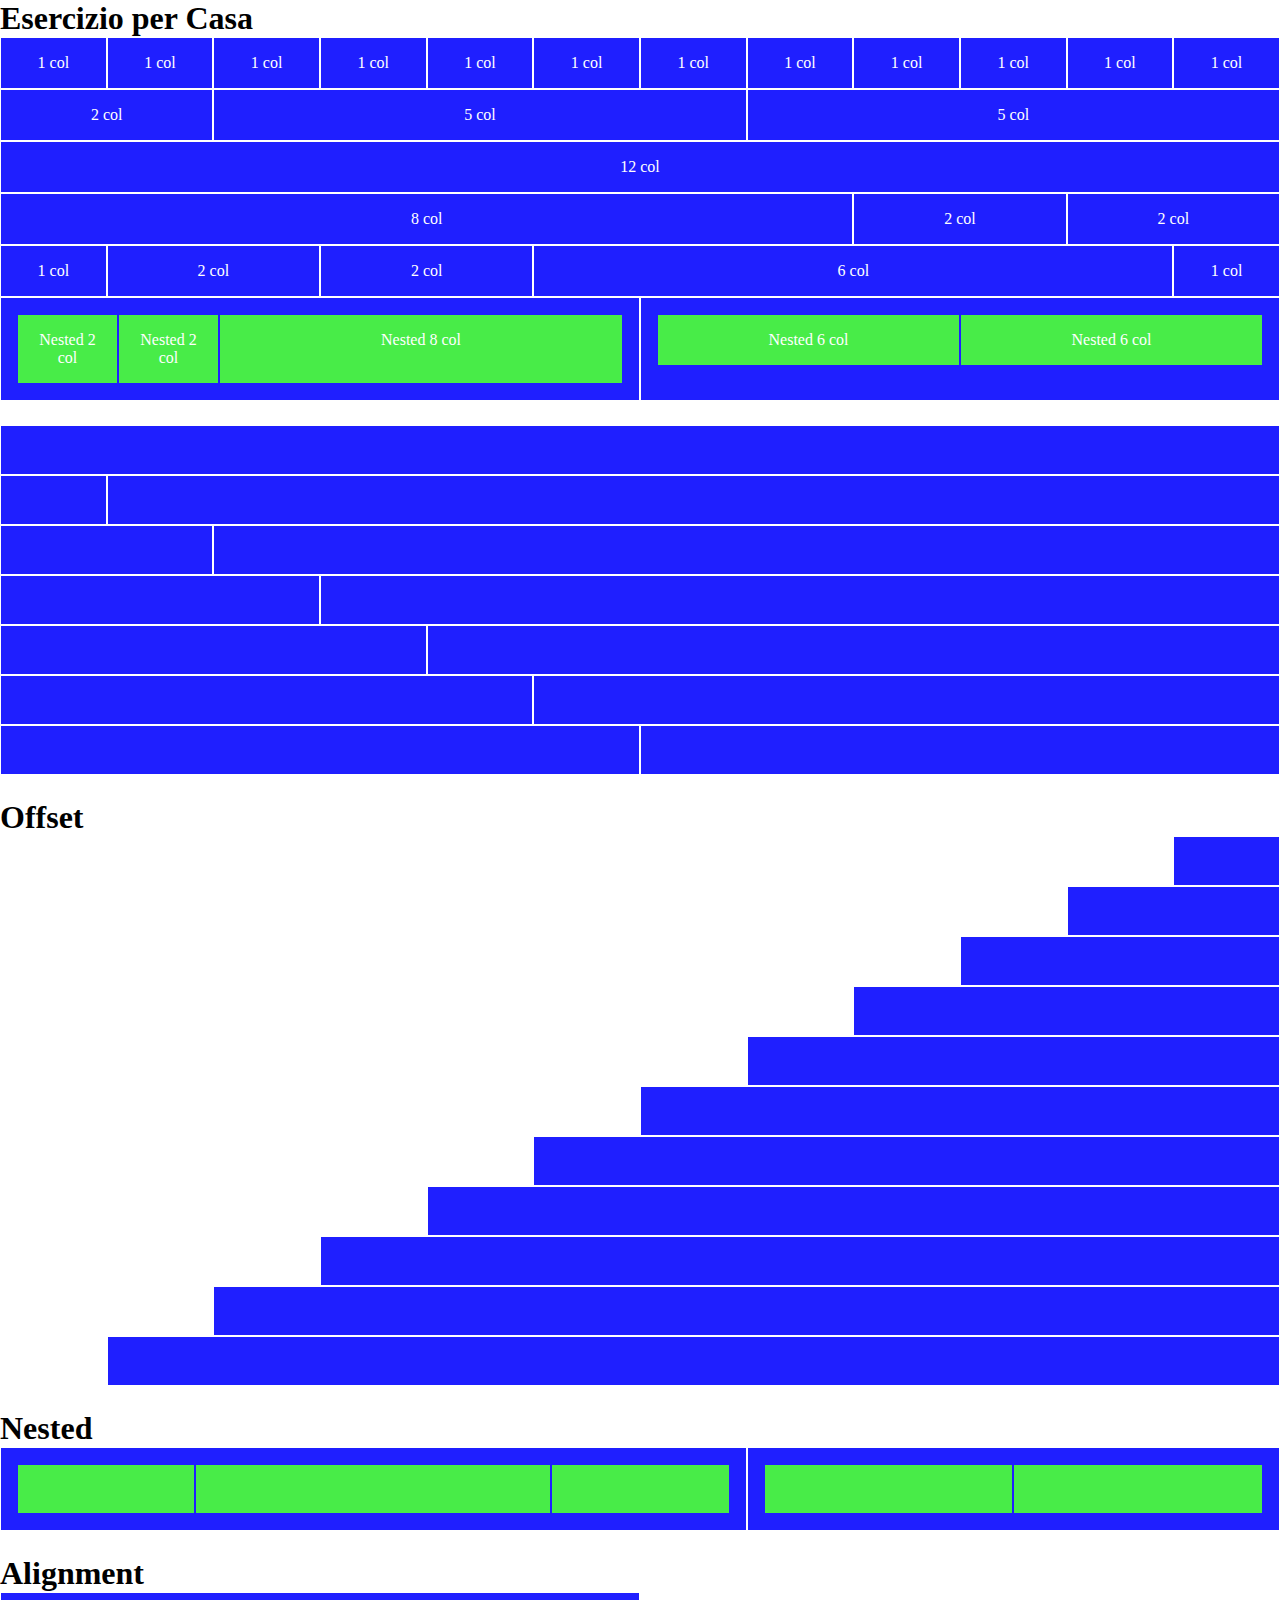
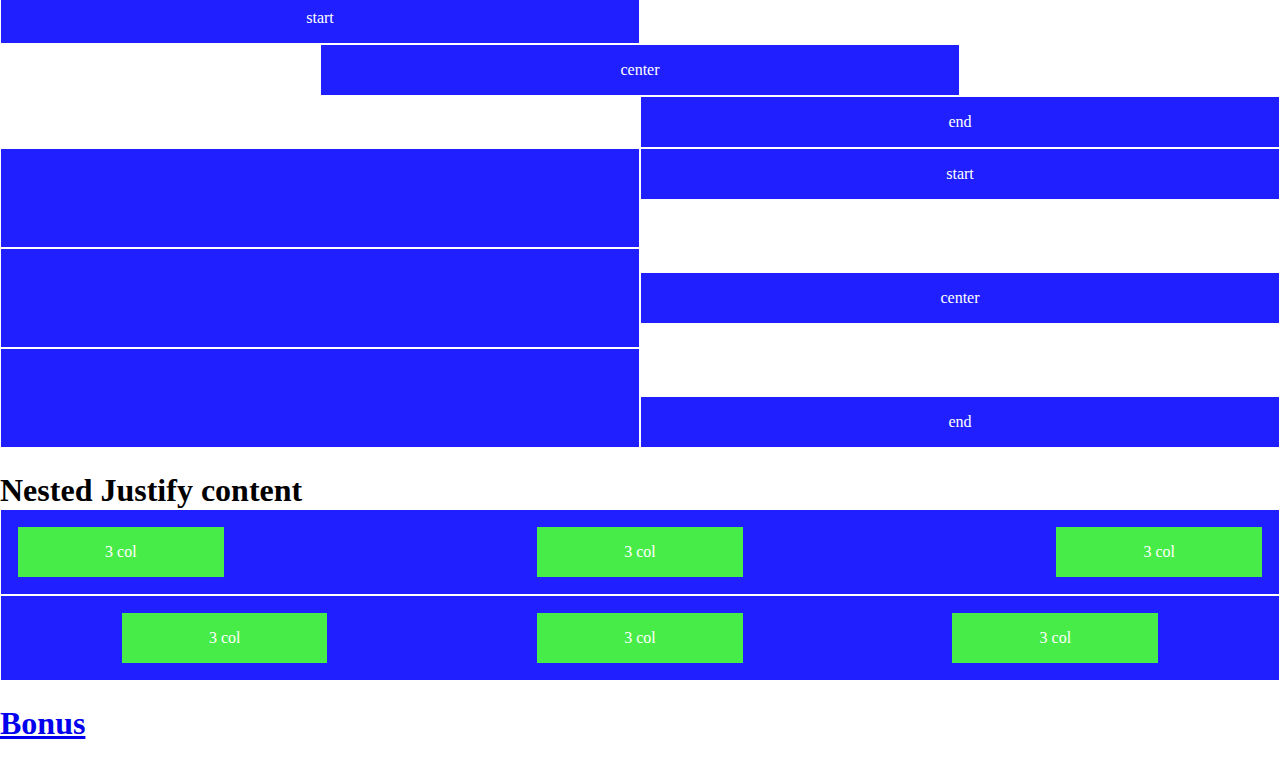
<file: index.html>
<!DOCTYPE html>
<html lang="en">
<head>
    <meta charset="UTF-8">
    <meta http-equiv="X-UA-Compatible" content="IE=edge">
    <meta name="viewport" content="width=device-width, initial-scale=1.0">
    <title>12 bool</title>

    <!-- 12 bool -->
    <link rel="stylesheet" href="css/12BoolFlex.css">
    <!-- main style -->
    <link rel="stylesheet" href="css/style.css">
</head>
<body>
    <main>
        <h1>Esercizio per Casa</h1>
        <section>
            <!-- dal momento che c'è il flex wrap le row non sono obbligatorie CON LE COL-N -->
            <div class="row">
                <div class="col-1">1 col</div>
                <div class="col-1">1 col</div>
                <div class="col-1">1 col</div>
                <div class="col-1">1 col</div>
                <div class="col-1">1 col</div>
                <div class="col-1">1 col</div>
                <div class="col-1">1 col</div>
                <div class="col-1">1 col</div>
                <div class="col-1">1 col</div>
                <div class="col-1">1 col</div>
                <div class="col-1">1 col</div>
                <div class="col-1">1 col</div>
            </div>
            <div class="row">
                <!-- il contenuto andrebbe messo dentro un div e non direttamente nel col -->
                <div class="col-2">2 col</div>
                <div class="col-5">5 col</div>
                <div class="col-5">5 col</div>
            </div>
            <div class="row">
                <div class="col-12">12 col</div>
            </div>
            <div class="row">
                <div class="col-8">8 col</div>
                <div class="col-2">2 col</div>
                <div class="col-2">2 col</div>
            </div>
            <div class="row">
                <div class="col-1">1 col</div>
                <div class="col-2">2 col</div>
                <div class="col-2">2 col</div>
                <div class="col-6">6 col</div>
                <div class="col-1">1 col</div>
            </div>
            <div class="row">
                <div class="col-6">
                    <div class="row">
                        <!-- si spacca e non so perchè -->
                        <div class="col-2 nested">Nested 2 col</div>
                        <div class="col-2 nested">Nested 2 col</div>
                        <div class="col-8 nested">Nested 8 col</div>
                    </div>
                </div>
                <div class="col-6">
                    <div class="row">
                        <div class="col-6 nested">Nested 6 col</div>
                        <div class="col-6 nested">Nested 6 col</div>
                    </div>
                </div>
            </div>
        </section>
        <section>
            <div class="row">
                <div class="col-12"></div>
            </div>
            <div class="row">
                <div class="col-1"></div>
                <div class="col-11"></div>
            </div>
            <div class="row">
                <div class="col-2"></div>
                <div class="col-10"></div>
            </div>
            <div class="row">
                <div class="col-3"></div>
                <div class="col-9"></div>
            </div>
            <div class="row">
                <div class="col-4"></div>
                <div class="col-8"></div>
            </div>
            <div class="row">
                <div class="col-5"></div>
                <div class="col-7"></div>
            </div>
            <div class="row">
                <div class="col-6"></div>
                <div class="col-6"></div>
            </div>
        </section>
        <h1>Offset</h1>
        <section>
            <div class="row">
                <!-- gli offset e col si possono mettere nello stesso div -->
                <div class="offset-11"></div>
                <div class="col-1"></div>
            </div>
            <div class="row">
                <div class="offset-10"></div>
                <div class="col-2"></div>
            </div>
            <div class="row">
                <div class="offset-9"></div>
                <div class="col-3"></div>
            </div>
            <div class="row">
                <div class="offset-8"></div>
                <div class="col-4"></div>
            </div>
            <div class="row">
                <div class="offset-7"></div>
                <div class="col-5"></div>
            </div>
            <div class="row">
                <div class="offset-6"></div>
                <div class="col-6"></div>
            </div>
            <div class="row">
                <div class="offset-5"></div>
                <div class="col-7"></div>
            </div>
            <div class="row">
                <div class="offset-4"></div>
                <div class="col-8"></div>
            </div>
            <div class="row">
                <div class="offset-3"></div>
                <div class="col-9"></div>
            </div>
            <div class="row">
                <div class="offset-2"></div>
                <div class="col-10"></div>
            </div>
            <div class="row">
                <div class="offset-1"></div>
                <div class="col-11"></div>
            </div>
        </section>
        <h1>Nested</h1>
        <section>
            <div class="row">
                <div class="col-7">
                    <div class="row">
                        <div class="col-3 nested"></div>
                        <div class="col-6 nested"></div>
                        <div class="col-3 nested"></div>
                    </div>
                </div>
                <div class="col-5">
                    <div class="row">
                        <div class="col-6 nested"></div>
                        <div class="col-6 nested"></div>
                    </div>
                </div>
            </div>
        </section> 
        <h1>Alignment</h1>
        <section>
            <div class="row">
                <div class="col-6">start</div>
            </div>
            <div class="row justify-center">
                <div class="col-6">center</div>
            </div>
            <div class="row justify-end">
                <div class="col-6">end</div>
            </div>
            <div class="row align-start">
                <div class="col-6 double"></div>
                <div class="col-6">start</div>
            </div>
            <div class="row align-center">
                <div class="col-6 double"></div>
                <div class="col-6">center</div>
            </div>
            <div class="row align-end">
                <div class="col-6 double"></div>
                <div class="col-6">end</div>
            </div>
        </section>
        <h1>Nested Justify content</h1>
        <section>
            <div class="row">
                <div class="col-12">
                    <div class="row justify-between">
                        <div class="col-2 nested">3 col</div>
                        <div class="col-2 nested">3 col</div>
                        <div class="col-2 nested">3 col</div>
                    </div>
                </div>
                <div class="col-12">
                    <div class="row justify-around">
                        <div class="col-2 nested">3 col</div>
                        <div class="col-2 nested">3 col</div>
                        <div class="col-2 nested">3 col</div>
                    </div>
                </div>
            </div>
        </section>
        <section>
            <a href="bonus/index.html">
                <h1>Bonus</h1>
            </a>
        </section>
    </main>
</body>
</html>
</file>
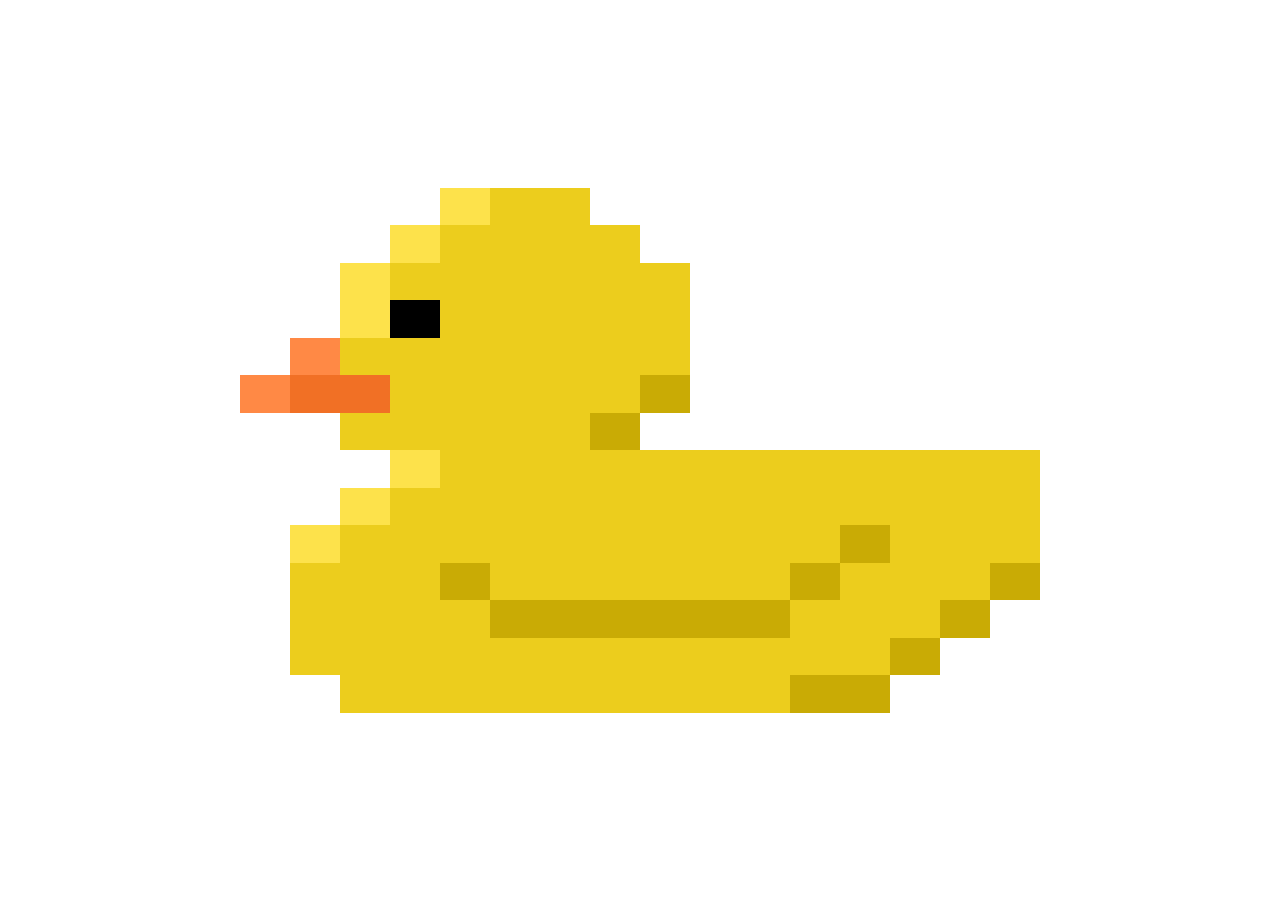
<file: bonus/index.html>
<!DOCTYPE html>
<html lang="en">
    <head>
        <meta charset="UTF-8">
        <meta http-equiv="X-UA-Compatible" content="IE=edge">
        <meta name="viewport" content="width=device-width, initial-scale=1.0">
        <title>12 bool</title>

        <!-- 12 bool -->
        <link rel="stylesheet" href="css/12BoolFlex.css">
        <!-- main style -->
        <link rel="stylesheet" href="css/style.css">
    </head>
    <body>
        <main class="container">
            <div class="row">
                <div class="col-1"></div>
                <div class="col-1"></div>
                <div class="col-1"></div>
                <div class="col-1"></div>
                <div class="col-1"></div>
                <div class="col-1"></div>
                <div class="col-1"></div>
                <div class="col-1"></div>
                <div class="col-1"></div>
                <div class="col-1"></div>
                <div class="col-1"></div>
                <div class="col-1"></div>
                <div class="col-1"></div>
                <div class="col-1"></div>
                <div class="col-1"></div>
                <div class="col-1"></div>
                <div class="col-1"></div>
                <div class="col-1"></div>
                <div class="col-1"></div>
                <div class="col-1"></div>
                <div class="col-1"></div>
                <div class="col-1"></div>
                <div class="col-1"></div>
                <div class="col-1"></div>
            </div>
            <div class="row">
                <div class="col-1"></div>
                <div class="col-1"></div>
                <div class="col-1"></div>
                <div class="col-1"></div>
                <div class="col-1"></div>
                <div class="col-1"></div>
                <div class="col-1"></div>
                <div class="col-1"></div>
                <div class="col-1"></div>
                <div class="col-1"></div>
                <div class="col-1"></div>
                <div class="col-1"></div>
                <div class="col-1"></div>
                <div class="col-1"></div>
                <div class="col-1"></div>
                <div class="col-1"></div>
                <div class="col-1"></div>
                <div class="col-1"></div>
                <div class="col-1"></div>
                <div class="col-1"></div>
                <div class="col-1"></div>
                <div class="col-1"></div>
                <div class="col-1"></div>
                <div class="col-1"></div>
            </div>
            <div class="row">
                <div class="col-1"></div>
                <div class="col-1"></div>
                <div class="col-1"></div>
                <div class="col-1"></div>
                <div class="col-1"></div>
                <div class="col-1"></div>
                <div class="col-1"></div>
                <div class="col-1"></div>
                <div class="col-1"></div>
                <div class="col-1"></div>
                <div class="col-1"></div>
                <div class="col-1"></div>
                <div class="col-1"></div>
                <div class="col-1"></div>
                <div class="col-1"></div>
                <div class="col-1"></div>
                <div class="col-1"></div>
                <div class="col-1"></div>
                <div class="col-1"></div>
                <div class="col-1"></div>
                <div class="col-1"></div>
                <div class="col-1"></div>
                <div class="col-1"></div>
                <div class="col-1"></div>
            </div>
            <div class="row">
                <div class="col-1"></div>
                <div class="col-1"></div>
                <div class="col-1"></div>
                <div class="col-1"></div>
                <div class="col-1"></div>
                <div class="col-1"></div>
                <div class="col-1"></div>
                <div class="col-1"></div>
                <div class="col-1"></div>
                <div class="col-1"></div>
                <div class="col-1"></div>
                <div class="col-1"></div>
                <div class="col-1"></div>
                <div class="col-1"></div>
                <div class="col-1"></div>
                <div class="col-1"></div>
                <div class="col-1"></div>
                <div class="col-1"></div>
                <div class="col-1"></div>
                <div class="col-1"></div>
                <div class="col-1"></div>
                <div class="col-1"></div>
                <div class="col-1"></div>
                <div class="col-1"></div>
            </div>
            <div class="row">
                <div class="col-1"></div>
                <div class="col-1"></div>
                <div class="col-1"></div>
                <div class="col-1"></div>
                <div class="col-1"></div>
                <div class="col-1"></div>
                <div class="col-1"></div>
                <div class="col-1"></div>
                <div class="col-1"></div>
                <div class="col-1"></div>
                <div class="col-1"></div>
                <div class="col-1"></div>
                <div class="col-1"></div>
                <div class="col-1"></div>
                <div class="col-1"></div>
                <div class="col-1"></div>
                <div class="col-1"></div>
                <div class="col-1"></div>
                <div class="col-1"></div>
                <div class="col-1"></div>
                <div class="col-1"></div>
                <div class="col-1"></div>
                <div class="col-1"></div>
                <div class="col-1"></div>
            </div>

            <!-- start -->
            <div class="row">
                <div class="offset-8"></div>
                <div class="col-1 corpo-light"></div>
                <div class="col-2 corpo"></div>
                <div class="col-13"></div>
            </div>
            <div class="row">
                <div class="offset-7"></div>
                <div class="col-1 corpo-light"></div>
                <div class="col-4 corpo"></div>
                <div class="col-12"></div>
            </div>
            <div class="row">
                <div class="offset-6"></div>
                <div class="col-1 corpo-light"></div>
                <div class="col-6 corpo"></div>
                <div class="col-11"></div>
            </div>
            <div class="row">
                <div class="offset-6"></div>
                <div class="col-1 corpo-light"></div>
                <div class="col-1 eye"></div>
                <div class="col-5 corpo"></div>
                <div class="col-11"></div>
            </div>
            <div class="row">
                <div class="offset-5"></div>
                <div class="col-1 becco-light"></div>
                <div class="col-7 corpo"></div>
                <div class="col-11"></div>
            </div>
            <div class="row">
                <div class="offset-4"></div>
                <div class="col-1 becco-light"></div>
                <div class="col-2 becco">
                </div>
                <div class="col-5 corpo"></div>
                <div class="col-1 corpo-shadow"></div>
                <div class="col-11"></div>
            </div>      
            <div class="row">
                <div class="offset-6"></div>
                <div class="col-5 corpo"></div>
                <div class="col-1 corpo-shadow"></div>
                <div class="col-12"></div>
            </div>
            <!-- center -->
            <div class="row">
                <div class="offset-7"></div>
                <div class="col-1 corpo-light"></div>
                <div class="col-12 corpo"></div>
                <div class="col-4"></div>
            </div>
            <div class="row">
                <div class="offset-6"></div>
                <div class="col-1 corpo-light"></div>
                <div class="col-13 corpo"></div>
                <div class="col-4"></div>
            </div>
            <!-- ali -->
            <div class="row">
                <div class="offset-5"></div>
                <div class="col-1 corpo-light"></div>
                <div class="col-10 corpo"></div>
                <div class="col-1 corpo-shadow"></div>
                <div class="col-3 corpo"></div>
                <div class="col-4"></div>
            </div>
            <div class="row">
                <div class="offset-5"></div>
                <div class="col-3 corpo"></div>
                <div class="col-1 corpo-shadow"></div>
                <div class="col-6 corpo"></div>
                <div class="col-1 corpo-shadow"></div>
                <div class="col-3 corpo"></div>
                <div class="col-1 corpo-shadow"></div>
                <div class="col-4"></div>
            </div>
            <div class="row">
                <div class="offset-5"></div>
                <div class="col-4 corpo"></div>
                <div class="col-6 corpo-shadow"></div>
                <div class="col-3 corpo"></div>
                <div class="col-1 corpo-shadow"></div>
                <div class="col-5"></div>
            </div>
            <!-- end ali -->
            <div class="row">
                <div class="offset-5"></div>
                <div class="col-12 corpo"></div>
                <div class="col-1 corpo-shadow"></div>
                <div class="col-6"></div>
            </div>
            <div class="row">
                <div class="offset-6"></div>
                <div class="col-9 corpo"></div>
                <div class="col-2 corpo-shadow"></div>
                <div class="col-7"></div>
            </div>
            <!-- end -->

            <div class="row">
                <div class="col-1"></div>
                <div class="col-1"></div>
                <div class="col-1"></div>
                <div class="col-1"></div>
                <div class="col-1"></div>
                <div class="col-1"></div>
                <div class="col-1"></div>
                <div class="col-1"></div>
                <div class="col-1"></div>
                <div class="col-1"></div>
                <div class="col-1"></div>
                <div class="col-1"></div>
                <div class="col-1"></div>
                <div class="col-1"></div>
                <div class="col-1"></div>
                <div class="col-1"></div>
                <div class="col-1"></div>
                <div class="col-1"></div>
                <div class="col-1"></div>
                <div class="col-1"></div>
                <div class="col-1"></div>
                <div class="col-1"></div>
                <div class="col-1"></div>
                <div class="col-1"></div>
            </div>
            <div class="row">
                <div class="col-1"></div>
                <div class="col-1"></div>
                <div class="col-1"></div>
                <div class="col-1"></div>
                <div class="col-1"></div>
                <div class="col-1"></div>
                <div class="col-1"></div>
                <div class="col-1"></div>
                <div class="col-1"></div>
                <div class="col-1"></div>
                <div class="col-1"></div>
                <div class="col-1"></div>
                <div class="col-1"></div>
                <div class="col-1"></div>
                <div class="col-1"></div>
                <div class="col-1"></div>
                <div class="col-1"></div>
                <div class="col-1"></div>
                <div class="col-1"></div>
                <div class="col-1"></div>
                <div class="col-1"></div>
                <div class="col-1"></div>
                <div class="col-1"></div>
                <div class="col-1"></div>
            </div>
            <div class="row">
                <div class="col-1"></div>
                <div class="col-1"></div>
                <div class="col-1"></div>
                <div class="col-1"></div>
                <div class="col-1"></div>
                <div class="col-1"></div>
                <div class="col-1"></div>
                <div class="col-1"></div>
                <div class="col-1"></div>
                <div class="col-1"></div>
                <div class="col-1"></div>
                <div class="col-1"></div>
                <div class="col-1"></div>
                <div class="col-1"></div>
                <div class="col-1"></div>
                <div class="col-1"></div>
                <div class="col-1"></div>
                <div class="col-1"></div>
                <div class="col-1"></div>
                <div class="col-1"></div>
                <div class="col-1"></div>
                <div class="col-1"></div>
                <div class="col-1"></div>
                <div class="col-1"></div>
            </div>
            <div class="row">
                <div class="col-1"></div>
                <div class="col-1"></div>
                <div class="col-1"></div>
                <div class="col-1"></div>
                <div class="col-1"></div>
                <div class="col-1"></div>
                <div class="col-1"></div>
                <div class="col-1"></div>
                <div class="col-1"></div>
                <div class="col-1"></div>
                <div class="col-1"></div>
                <div class="col-1"></div>
                <div class="col-1"></div>
                <div class="col-1"></div>
                <div class="col-1"></div>
                <div class="col-1"></div>
                <div class="col-1"></div>
                <div class="col-1"></div>
                <div class="col-1"></div>
                <div class="col-1"></div>
                <div class="col-1"></div>
                <div class="col-1"></div>
                <div class="col-1"></div>
                <div class="col-1"></div>
            </div>
            <div class="row">
                <div class="col-1"></div>
                <div class="col-1"></div>
                <div class="col-1"></div>
                <div class="col-1"></div>
                <div class="col-1"></div>
                <div class="col-1"></div>
                <div class="col-1"></div>
                <div class="col-1"></div>
                <div class="col-1"></div>
                <div class="col-1"></div>
                <div class="col-1"></div>
                <div class="col-1"></div>
                <div class="col-1"></div>
                <div class="col-1"></div>
                <div class="col-1"></div>
                <div class="col-1"></div>
                <div class="col-1"></div>
                <div class="col-1"></div>
                <div class="col-1"></div>
                <div class="col-1"></div>
                <div class="col-1"></div>
                <div class="col-1"></div>
                <div class="col-1"></div>
                <div class="col-1"></div>
            </div>
        </main>
    </body>
</html>
</file>
<file: css/12BoolFlex.css>
.container{
    max-width:1200px;
    margin: auto;
}

.row{
    display: flex;
    flex-wrap: wrap;
}

.align-start{
    align-items: flex-start;
}
.align-center{
    align-items: center;
}
.align-end{
    align-items: flex-end;
}
.justify-between{
    justify-content: space-between;
}
.justify-around{
    justify-content: space-around;
}
.justify-center{
    justify-content: center;
}
.justify-end{
    justify-content: flex-end;
}

[class *= "col"]{
    flex:0 0 auto;

    text-align: center;
    background-color: #1f1fff;
    color: white;
    border:1px solid;
    padding: 1rem;
    min-height: 50px;
}
[class *= "col"].nested{
    background-color: rgb(72, 236, 72);
    border: 1px solid #1f1fff;
}
[class *= "col"].double{
    min-height: 100px;
}

.col{
    flex-grow: 1;
    flex-shrink: 0;
    max-width: 100%;
}
/* .cols */
.col-1{
    flex-basis: calc((100% / 12) * 1);
    max-width: calc((100% / 12) * 1);
}
.col-2{
    flex-basis: calc((100% / 12) * 2);
    max-width: calc((100% / 12) * 2);
}
.col-3{
    flex-basis: calc((100% / 12) * 3);
    max-width: calc((100% / 12) * 3);
}
.col-4{
    flex-basis: calc((100% / 12) * 4);
    max-width: calc((100% / 12) * 4);
}
.col-5{
    flex-basis: calc((100% / 12) * 5);
    max-width: calc((100% / 12) * 5);
}
.col-6{
    flex-basis: calc((100% / 12) * 6);
    max-width: calc((100% / 12) * 6);
}
.col-7{
    flex-basis: calc((100% / 12) * 7);
    max-width: calc((100% / 12) * 7);
}
.col-8{
    flex-basis: calc((100% / 12) * 8);
    max-width: calc((100% / 12) * 8);
}
.col-9{
    flex-basis: calc((100% / 12) * 9);
    max-width: calc((100% / 12) * 9);
}
.col-10{
    flex-basis: calc((100% / 12) * 10);
    max-width: calc((100% / 12) * 10);
}
.col-11{
    flex-basis: calc((100% / 12) * 11);
    max-width: calc((100% / 12) * 11);
}
.col-12{
    flex-basis: calc((100% / 12) * 12);
    max-width: calc((100% / 12) * 12);
}

/* .offset */
.offset-1{
    margin-left: calc((100% / 12) * 1);
}
.offset-2{
    margin-left: calc((100% / 12) * 2);
}
.offset-3{
    margin-left: calc((100% / 12) * 3);
}
.offset-4{
    margin-left: calc((100% / 12) * 4);
}
.offset-5{
    margin-left: calc((100% / 12) * 5);
}
.offset-6{
    margin-left: calc((100% / 12) * 6);
}
.offset-7{
    margin-left: calc((100% / 12) * 7);
}
.offset-8{
    margin-left: calc((100% / 12) * 8);
}
.offset-9{
    margin-left: calc((100% / 12) * 9);
}
.offset-10{
    margin-left: calc((100% / 12) * 10);
}
.offset-11{
    margin-left: calc((100% / 12) * 11);
}
</file>
<file: css/style.css>
*,
*::before,
*::after{
    padding: 0;
    margin: 0;
    border: 0;
    box-sizing: border-box;
}

main section{
    margin-bottom:1.5rem;
}
</file>
<file: bonus/css/12BoolFlex.css>
.container{
    max-width:1200px;
    margin: auto;
}

.row{
    display: flex;
    flex-wrap: wrap;
    height: calc(100vh / 24);
}

.flex-between{
    justify-content: space-between;
}
.flex-center{
    justify-content: center;
}
.flex-end{
    justify-content: flex-end;
}

[class *= "col"]{
    flex: 0 0 auto;
    text-align: center;
    height: 100%;
}
[class *= "col"].nested{
    background-color: rgb(72, 236, 72);
}

/* .cols */
.col-1{
    flex-basis: calc((100% / 24) * 1);
    max-width: calc((100% / 24) * 1);
}
.col-2{
    flex-basis: calc((100% / 24) * 2);
    max-width: calc((100% / 24) * 2);
}
.col-3{
    flex-basis: calc((100% / 24) * 3);
    max-width: calc((100% / 24) * 3);
}
.col-4{
    flex-basis: calc((100% / 24) * 4);
    max-width: calc((100% / 24) * 4);
}
.col-5{
    flex-basis: calc((100% / 24) * 5);
    max-width: calc((100% / 24) * 5);
}
.col-6{
    flex-basis: calc((100% / 24) * 6);
    max-width: calc((100% / 24) * 6);
}
.col-7{
    flex-basis: calc((100% / 24) * 7);
    max-width: calc((100% / 24) * 7);
}
.col-8{
    flex-basis: calc((100% / 24) * 8);
    max-width: calc((100% / 24) * 8);
}
.col-9{
    flex-basis: calc((100% / 24) * 9);
    max-width: calc((100% / 24) * 9);
}
.col-10{
    flex-basis: calc((100% / 24) * 10);
    max-width: calc((100% / 24) * 10);
}
.col-11{
    flex-basis: calc((100% / 24) * 11);
    max-width: calc((100% / 24) * 11);
}
.col-12{
    flex-basis: calc((100% / 24) * 12);
    max-width: calc((100% / 24) * 12);
}
.col-13{
    flex-basis: calc((100% / 24) * 13);
    max-width: calc((100% / 24) * 13);
}
.col-14{
    flex-basis: calc((100% / 24) *14);
    max-width: calc((100% / 24) * 14);
}
.col-15{
    flex-basis: calc((100% / 24) * 15);
    max-width: calc((100% / 24) * 15);
}
.col-16{
    flex-basis: calc((100% / 24) * 16);
    max-width: calc((100% / 24) * 16);
}
.col-17{
    flex-basis: calc((100% / 24) * 17);
    max-width: calc((100% / 24) * 17);
}
.col-18{
    flex-basis: calc((100% / 24) * 18);
    max-width: calc((100% / 24) * 18);
}
.col-19{
    flex-basis: calc((100% / 24) * 19);
    max-width: calc((100% / 24) * 19);
}
.col-20{
    flex-basis: calc((100% / 24) * 20);
    max-width: calc((100% / 24) * 20);
}
.col-21{
    flex-basis: calc((100% / 24) * 21);
    max-width: calc((100% / 24) * 21);
}
.col-22{
    flex-basis: calc((100% / 24) * 22);
    max-width: calc((100% / 24) * 22);
}
.col-23{
    flex-basis: calc((100% / 24) * 23);
    max-width: calc((100% / 24) * 23);
}
.col-24{
    flex-basis: calc((100% / 24) * 24);
    max-width: calc((100% / 24) * 24);
}

/* .offset */
.offset-1{
    margin-left: calc((100% / 24) * 1);
}
.offset-2{
    margin-left: calc((100% / 24) * 2);
}
.offset-3{
    margin-left: calc((100% / 24) * 3);
}
.offset-4{
    margin-left: calc((100% / 24) * 4);
}
.offset-5{
    margin-left: calc((100% / 24) * 5);
}
.offset-6{
    margin-left: calc((100% / 24) * 6);
}
.offset-7{
    margin-left: calc((100% / 24) * 7);
}
.offset-8{
    margin-left: calc((100% / 24) * 8);
}
.offset-9{
    margin-left: calc((100% / 24) * 9);
}
.offset-10{
    margin-left: calc((100% / 24) * 10);
}
.offset-11{
    margin-left: calc((100% / 24) * 11);
}
</file>
<file: bonus/css/style.css>
*,
*::before,
*::after{
    padding: 0;
    margin: 0;
    border: 0;
    box-sizing: border-box;
}

main section{
    margin-bottom:1.5rem;
}

.message h1{
    text-align: center;
}


.becco{
    background-color: #f17025;
}
.becco-light{
    background-color: #ff8945;
}
.corpo{
    background-color: #eccd1d;
}
.corpo-shadow{
    background-color: #c9ab05;
}
.corpo-light{
    background-color: #fde24b;
}
.eye{
    background-color: black;
}
</file>
